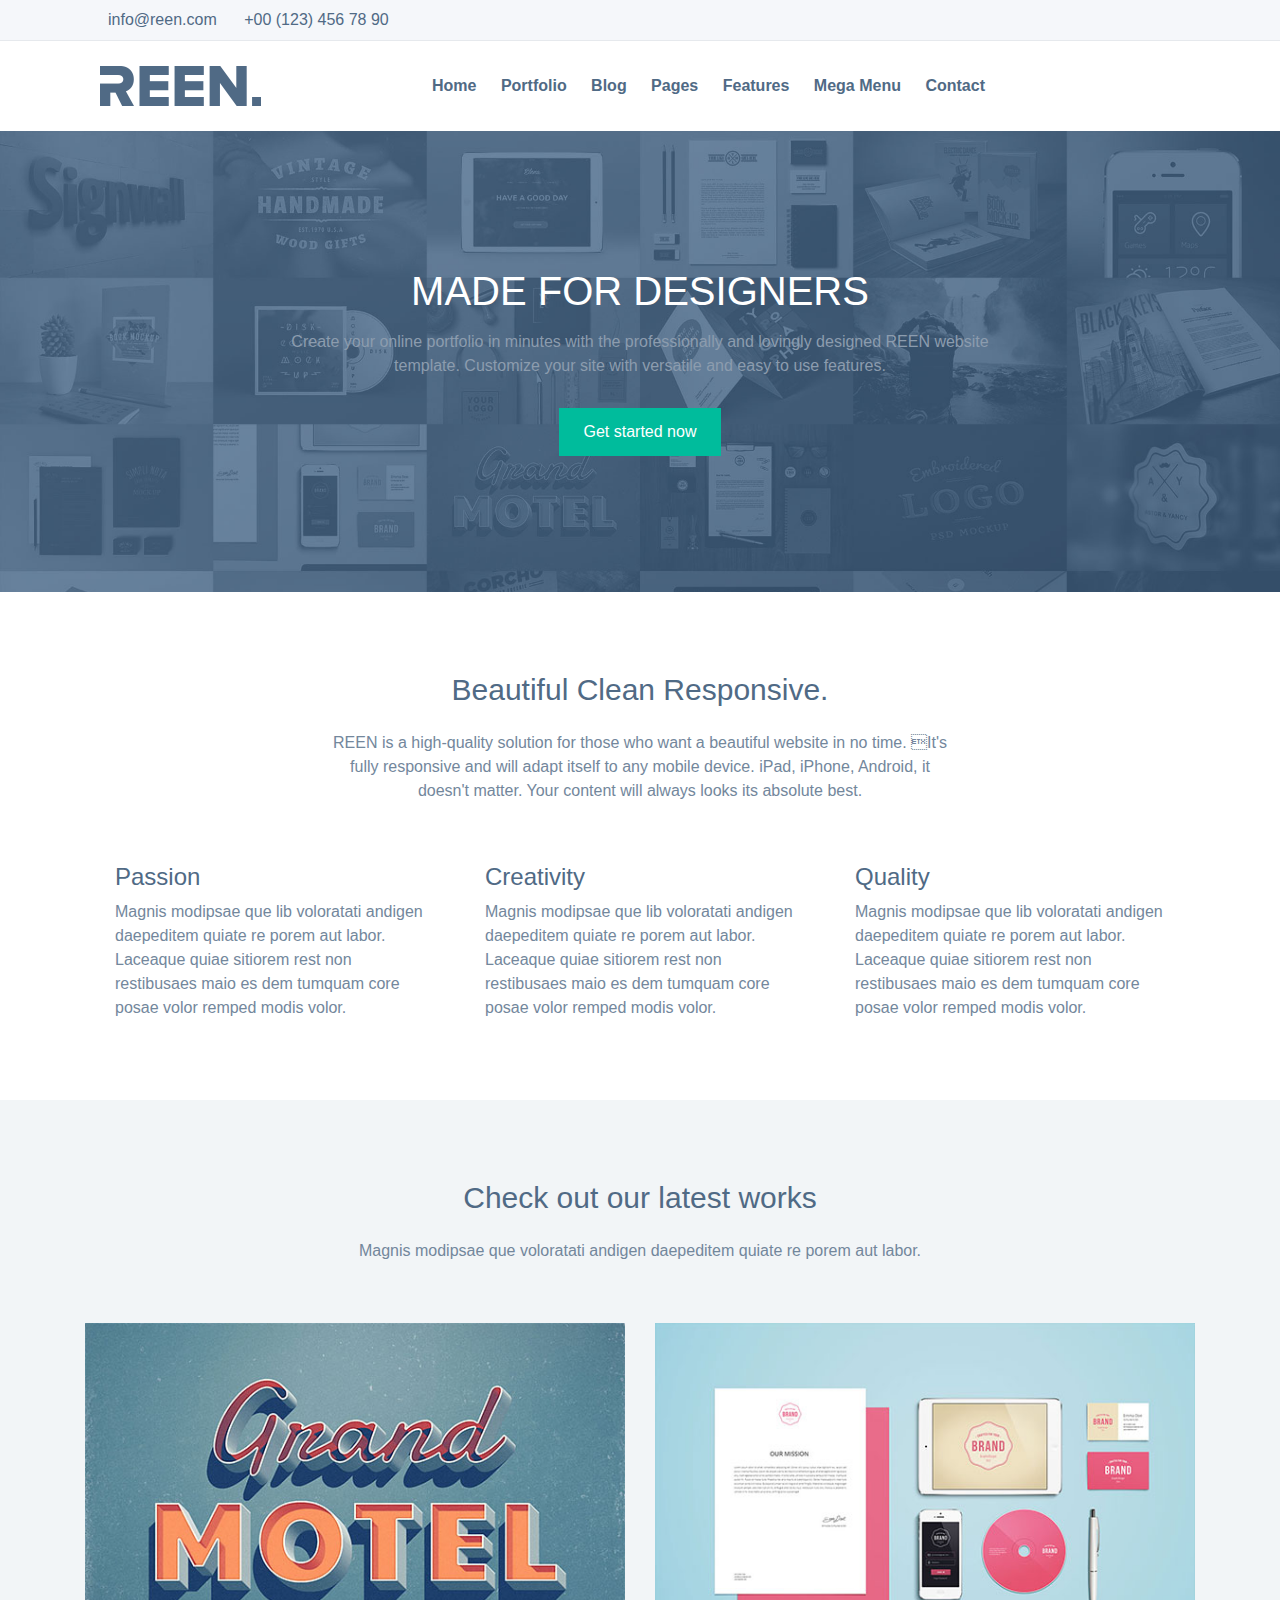
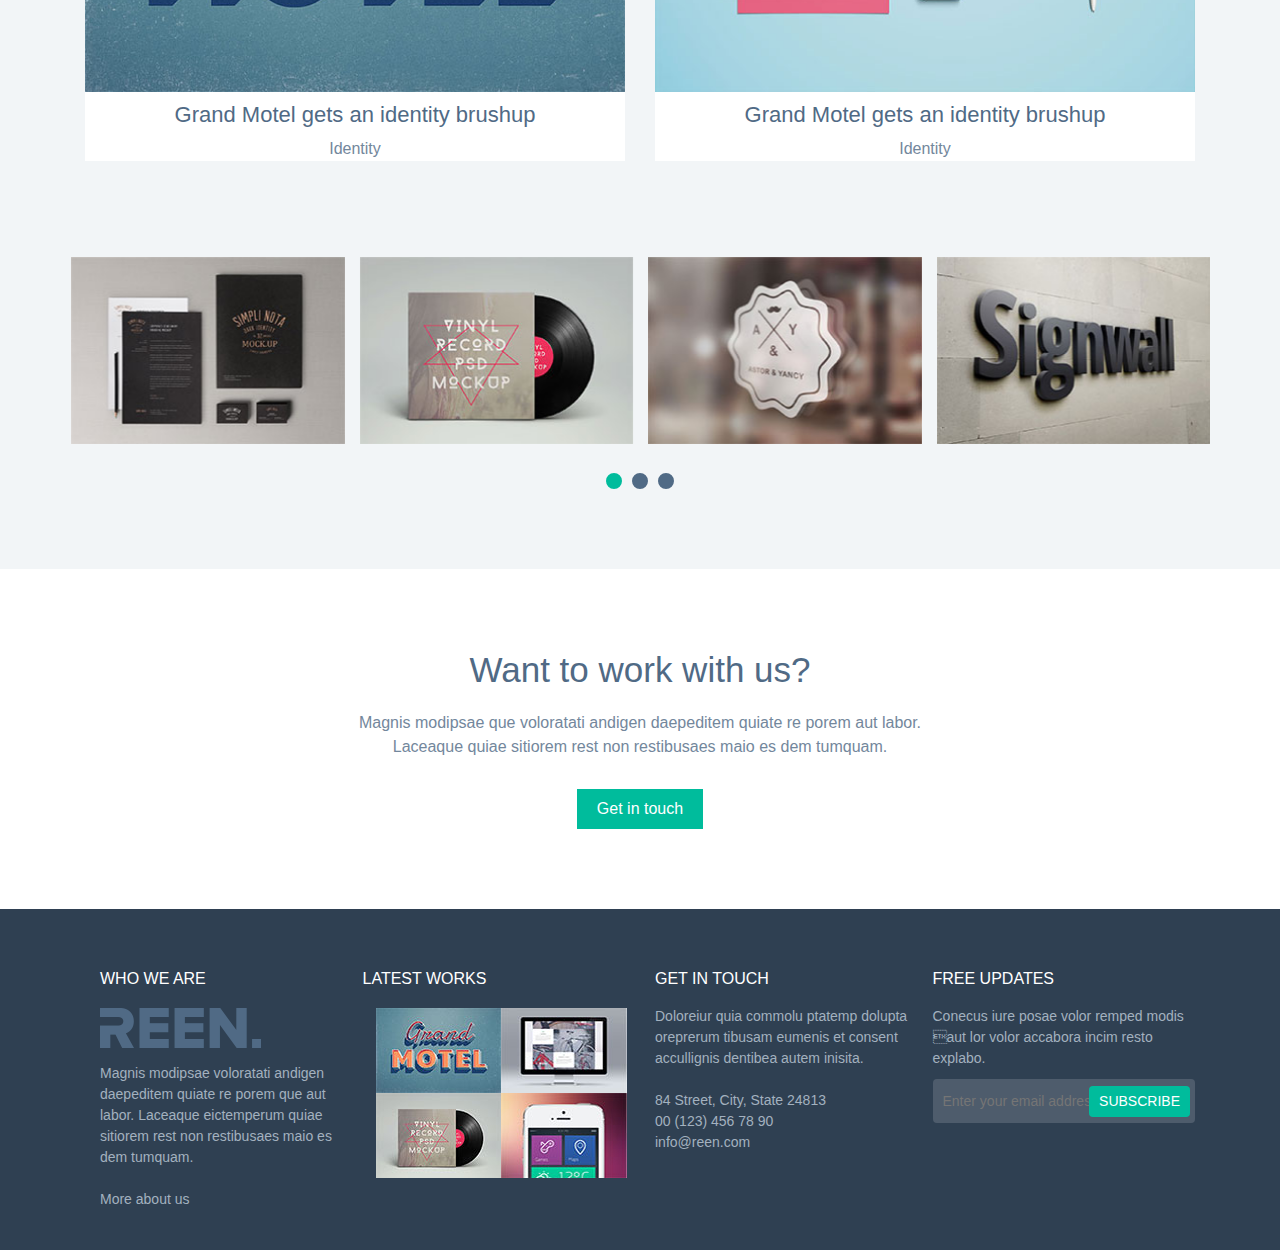
<file: workone.html>
<!DOCTYPE html>
<html lang="en">
<head>
    <meta charset="UTF-8">
    <meta http-equiv="X-UA-Compatible" content="IE=edge">
    <meta name="viewport" content="width=device-width, initial-scale=1.0">

    <!-- fontawesome -->
    <link rel="stylesheet" href="https://cdnjs.cloudflare.com/ajax/libs/font-awesome/5.15.3/css/all.min.css" integrity="sha512-iBBXm8fW90+nuLcSKlbmrPcLa0OT92xO1BIsZ+ywDWZCvqsWgccV3gFoRBv0z+8dLJgyAHIhR35VZc2oM/gI1w==" crossorigin="anonymous" />
    <!-- bootstrap css -->
    <link rel="stylesheet" href="https://maxcdn.bootstrapcdn.com/bootstrap/4.5.2/css/bootstrap.min.css">

    <!-- bootstrap js -->
    <!-- jQuery library -->
    <script src="https://ajax.googleapis.com/ajax/libs/jquery/3.5.1/jquery.min.js"></script>
    <!-- Popper JS -->
    <script src="https://cdnjs.cloudflare.com/ajax/libs/popper.js/1.16.0/umd/popper.min.js"></script>
    <!-- Latest compiled JavaScript -->
    <script src="https://maxcdn.bootstrapcdn.com/bootstrap/4.5.2/js/bootstrap.min.js"></script>

    <!-- custom js -->
    <script src="assets/js/mainsecond.js"></script>

    <!-- owl crousel -->
    <link rel="stylesheet" href="assets/css/owl.carousel.min.css">
    <script src="assets/js/owl.carousel.min.js"></script>

    <!-- custom css -->
    <link rel="stylesheet" href="assets/css/main.css">

    <title>Psd to Html(WP ACADEMY)</title>
</head>
<body>
    <header> <!-- header start -->
        <div class="container-fluid header px-0"> <!-- top menu start -->
            <div class="container">
                <div class="row top_menu ml-0 mr-0">
                    <div class="col-sm-6 text_content">
                        <i class="far fa-envelope"></i><span>info@reen.com</span>
                        <i class="fas fa-mobile-alt"></i><span>+00 (123) 456 78 90</span>
                    </div>
                    <div class="col-sm-6 social_icon">
                        <ul class="m-0">
                            <li><i class="fab fa-facebook-f"></i></li>
                            <li><i class="fab fa-google-plus-g"></i></li>
                            <li><i class="fab fa-twitter"></i></li>
                            <li><i class="fab fa-pinterest-p"></i></li>
                            <li><i class="fab fa-behance"></i></li>
                            <li><i class="fas fa-basketball-ball"></i></li>
                        </ul>
                    </div>
                </div>
            </div>
        </div>                                          <!-- top menu end -->
        <div class="container">                         <!-- main menu start -->
            <div class="row main_menu ml-0 mr-0">
                <div class="col-sm-3">
                    <div class="logo">
                        <img src="assets/img/logo.png" class="img-fluid" alt="logo-image">
                    </div>
                </div>
                <div class="col-sm-7">
                    <div class="navbar_menu">
                        <ul class="m-0">
                            <li><a href="#">Home</a></li>
                            <li><a href="#">Portfolio</a></li>
                            <li><a href="#">Blog</a></li>
                            <li><a href="#">Pages</a></li>
                            <li><a href="#">Features</a></li>
                            <li><a href="#">Mega Menu</a></li>
                            <li><a href="#">Contact</a></li>
                        </ul>
                    </div>
                </div>
                <div class="col-sm-2 search_box">
                    <i class="fas fa-search"></i>
                </div>
            </div>
        </div>                                             <!-- main menu end -->
    </header> <!-- header end -->
    
    <section> <!-- featured section start -->
        <div class="container-fluid px-0">
            <div class="row featured_box ml-0 mr-0">      <!-- featured box start -->
                <div class="col-sm-7 mx-auto">
                    <div class="featured_text">
                        <h1>Made for Designers</h1>
                        <p>Create your online portfolio in minutes with the professionally and lovingly designed REEN website template. Customize your site with versatile and easy to use features.</p>
                    </div>
                    <div class="featured_btn">
                        <a href="" class="btn">Get started now</a>
                    </div>
                </div>
            </div>                             <!-- featured box end -->
        </div>
    </section> <!-- featured section end -->

    <section class="service_section">   <!-- service section start -->
        <div class="container">
            <div class="row service_header">
                <div class="col-sm-7 mx-auto">
                    <h1>Beautiful Clean Responsive.</h1>
                    <p>REEN is a high-quality solution for those who want a beautiful website in no time. It's fully responsive and will adapt itself to any mobile device. iPad, iPhone, Android, it doesn't matter. Your content will always looks its absolute best.</p>
                </div>
            </div>
            <div class="row service_content ml-0 mr-0">
                <div class="col-sm-4 d-flex">
                    <div class="col_serviceicon">
                        <i class="far fa-heart"></i>
                    </div>
                    <div class="col_servicetext">  
                        <h2>Passion</h2>    
                        <p>Magnis modipsae que lib voloratati andigen daepeditem quiate re porem aut labor. Laceaque quiae sitiorem rest non restibusaes maio es dem tumquam core posae volor remped modis volor.</p>
                    </div>
                </div>
                <div class="col-sm-4 d-flex">
                    <div class="col_serviceicon">
                        <i class="far fa-lightbulb"></i>
                    </div>
                    <div class="col_servicetext">  
                        <h2>Creativity</h2>    
                        <p>Magnis modipsae que lib voloratati andigen daepeditem quiate re porem aut labor. Laceaque quiae sitiorem rest non restibusaes maio es dem tumquam core posae volor remped modis volor.</p>
                    </div>
                </div>
                <div class="col-sm-4 d-flex">
                    <div class="col_serviceicon">
                        <i class="far fa-star"></i>
                    </div>
                    <div class="col_servicetext">  
                        <h2>Quality</h2>    
                        <p>Magnis modipsae que lib voloratati andigen daepeditem quiate re porem aut labor. Laceaque quiae sitiorem rest non restibusaes maio es dem tumquam core posae volor remped modis volor.</p>
                    </div>
                </div>
            </div>
        </div>
    </section>                        <!-- service section end -->

    <section class="work_section">      <!--work section start -->
        <div class="container">
            <div class="row ml-0 mr-0 work_header">
                <div class="col-sm-12 mx-auto">
                    <h1>Check out our latest works</h1>
                    <p>Magnis modipsae que voloratati andigen daepeditem quiate re porem aut labor.</p>
                </div>                
            </div>
            <div class="row work_gallery">
                <div class="col-sm-6 mx-auto">
                    <img src="assets/img/post1.jpg" class="img-fluid" alt="post img">
                    <div class="img_discripition">
                        <h3>Grand Motel gets an identity brushup</h3>
                        <p>Identity</p>
                    </div>
                </div>
                <div class="col-sm-6 mx-auto">
                    <img src="assets/img/post2.jpg" class="img-fluid" alt="post img">
                    <div class="img_discripition">
                        <h3>Grand Motel gets an identity brushup</h3>
                        <p>Identity</p>
                    </div>
                </div>
            </div>
            <div class="row gallery">
                <div class="owl-carousel">
                    <div><img src="assets/img/img_item1.jpg" alt="gallerypic"></div>
                    <div><img src="assets/img/img_item2.jpg" alt="gallerypic"></div>
                    <div><img src="assets/img/img_item3.jpg" alt="gallerypic"></div>
                    <div><img src="assets/img/img_item4.jpg" alt="gallerypic"></div>
                    <div><img src="assets/img/img_item3.jpg" alt="gallerypic"></div>
                    <div><img src="assets/img/img_item4.jpg" alt="gallerypic"></div>
                    <div><img src="assets/img/img_item1.jpg" alt="gallerypic"></div>
                    <div><img src="assets/img/img_item2.jpg" alt="gallerypic"></div>
                    <div><img src="assets/img/img_item3.jpg" alt="gallerypic"></div>
                    <div><img src="assets/img/img_item4.jpg" alt="gallerypic"></div>
                    <!-- <div><img src="images/work_img1.jpg" alt="gallerypic"></div>
                    <div><img src="images/work_img1.jpg" alt="gallerypic"></div>
                    <div><img src="images/work_img1.jpg" alt="gallerypic"></div> -->
                  </div>
            </div>
        </div>        
    </section>                          <!--work section end -->

    <section class="contact_section">   <!--contact section start -->
        <div class="container">
            <div class="row ml-0 mr-0">     
                <div class="col-sm-7 mx-auto">
                    <div class="contact_text">
                        <h1>Want to work with us?</h1>
                        <p>Magnis modipsae que voloratati andigen daepeditem quiate re porem aut labor. Laceaque quiae sitiorem rest non restibusaes maio es dem tumquam.</p>
                    </div>
                    <div class="contact_btn">
                        <a href="" class="btn">Get in touch</a>
                    </div>
                </div>
            </div>   
        </div>
    </section>                          <!--contact section end -->

    <section class="footer_section">
        <footer>
            <div class="container">
                <div class="row ml-0 mr-0 ">
                    <div class="col-sm-3 who_we_are">
                        <h4>Who we are</h4>
                        <div class="img_box">
                            <img src="assets/img/logo.png" class="img-fluid" alt="Responsive image">
                        </div>
                        <p>
                            Magnis modipsae voloratati andigen daepeditem quiate re porem que aut labor. Laceaque eictemperum quiae sitiorem rest non restibusaes maio es dem tumquam. <br><br>
                            More about us <i class="fas fa-arrow-right"></i></p>
                    </div>
                    <div class="col-sm-3 latest_work px-0">
                        <h4>Latest works</h4>
                        <div class="image_wrapper">
                            <div class="img_box">
                                <img src="assets/img/work_img1.jpg" class="img-fluid" alt="work img1 image">
                            </div>
                            <div class="img_box">
                                <img src="assets/img/work_img2.jpg" class="img-fluid" alt="work img2 image">
                            </div>
                            <div class="img_box">
                                <img src="assets/img/work_img3.jpg" class="img-fluid" alt="work img3 image">
                            </div>
                            <div class="img_box">
                                <img src="assets/img/work_img4.jpg" class="img-fluid" alt="work img4 image">
                            </div>
                        </div>
                    </div>
                    <div class="col-sm-3 get_in_touch pr-0">
                        <h4>Get in touch</h4>
                        <p>Doloreiur quia commolu ptatemp dolupta oreprerum tibusam eumenis et consent accullignis dentibea autem inisita. <br><br>
                            <i class="fas fa-map-marker-alt"></i> 84 Street, City, State 24813 <br>
                            <i class="fas fa-mobile-alt"></i> 00 (123) 456 78 90 <br>
                            <i class="far fa-envelope"></i> info@reen.com 
                        </p>
                    </div>
                    <div class="col-sm-3 free_updates pr-0">
                        <h4>Free updates</h4>
                        <p>Conecus iure posae volor remped modis aut lor volor accabora incim resto explabo.</p>
                        <div class="input_box">
                            <input type="text" placeholder="Enter your email address">
                            <button>SUBSCRIBE</button>
                        </div>
                    </div>
                </div>
            </div>
        </footer>
    </section>

</body>
</html>
</file>
<file: assets/css/main.css>
*{
    padding: 0;
    margin: 0;
    box-sizing: border-box;
}

/* 1- Header Menus----------
------------------- */
.header{
    background-color: #f5f7fa; 
    border-bottom: 1px solid #e6e9ed;
}

.header .top_menu {
    height: 40px;
    line-height: 40px;
    color: #506a85;
    /* background-color: #f5f7fa; */
    /* border-bottom: 1px solid #e6e9ed; */
}

.text_content i{
    display: inline-block;
    padding-right: 8px;
}
.text_content span{
    display: inline-block;
    padding-right:15px;
}

.social_icon ul {
    list-style: none;
    display: block;
    width: 100%;
    text-align: right;
}

.social_icon ul li {
    display: inline-block;
    margin: 0 10px;
    /* color: #506a85; */
}

.main_menu{
    padding: 25px 0;
    color: #506a85;
}

.main_menu .navbar_menu ul{ 
    list-style: none;
    display: block;
    width: 100%;
    height: 40px;
    line-height: 40px;
    text-align: right;
}

.main_menu .navbar_menu ul li{
    display: inline-block;
    margin: 0 10px;
    font-weight: bold;
}

.main_menu .navbar_menu ul li a{
    text-decoration: none;
    color: #506a85;
}

.main_menu .search_box{
    height: 40px;
    line-height: 40px;
    text-align: right;
}

.main_menu .search_box i{
    display: inline-block;
    padding-right: 35px;
}

/* 2- Header FeaturedBox----------
------------------- */
.featured_box{
    background: url(../img/banner1.jpg) no-repeat;
    background-size: cover;
    text-align: center;
    padding: 136px 0;
}


.featured_box .featured_text h1{
    text-transform: uppercase;
    font-size: 40px;
    color: #fff;
    margin: 0;
    padding-bottom: 15px;

}

.featured_box .featured_text p{
    font-size: 16px;
    color: #8c9cae; 
    margin: 0;
    padding-bottom: 30px;

}

.featured_box .featured_btn a{
    color: #fff;
    background-color: #00bc9c;
    font-size: 16px;
    margin: 0;
    padding: 12px 25px;
    border-radius: 0;
    border: none;
    outline: none;
    cursor: pointer !important;
}

/* 3- FeaturedBox----------
------------------- */
.service_section{
padding: 80px 0;
}

.service_section .service_content {
    padding-top: 30px;
}

.service_section .service_header{
    text-align: center; 

}

.service_section .service_header h1{
    font-size: 30px;
    color:#506a85; 
    padding-bottom: 23px;
    margin: 0;
}

.service_section .service_header p{
    font-size: 16px;
    color:#73879c;
    padding-bottom: 30px;
    margin: 0;
}

.service_section .service_content .col_serviceicon{
    text-align: right;
    padding-right: 5px;
}

.service_section .service_content .col_serviceicon i{
    padding: 0;
    margin: 0;
    font-size: 40px;    
    color: #00bc9c;
}

.service_section .service_content .col_servicetext{
    font-size: 24px;
    color:#506a85; 
    padding: 0 10px;
}

.service_section .service_content .col_servicetext h2{
    font-size: 24px;
    color:#506a85; 
    margin: 0;
    padding-bottom: 8px;

}

.service_section .service_content .col_servicetext p{
    font-size: 16px;
    color:#73879c;
    margin: 0;
}

/* 4- Service Section----------
------------------- */

.work_section{
    padding: 80px 0;
    background-color: #f2f5f7;
}
.work_section .work_header .col-sm-12{
    text-align: center; 

}

.work_section .work_header .col-sm-12 h1{
    font-size: 30px;
    color:#506a85; 
    padding-bottom: 23px;
    margin: 0;
}

.work_section .work_header .col-sm-12 p{
    font-size: 16px;
    color:#73879c;
    padding-bottom: 30px;
    margin: 0;
}

.work_section .work_gallery{
    padding-top: 30px;
}

.work_section .work_gallery .img_discripition {
    background-color: #ffffff;
    text-align: center;
    padding: 10px 0 0px 0;
}
.work_section .work_gallery .img_discripition h3 {
    font-size: 22px;
    color: #506a85;
}

.work_section .work_gallery .img_discripition p{
    font-size: 16px;
    color:#73879c;
}

.work_section .gallery{
    padding-top: 80px;
}

.owl-dots{
    text-align: center;
    padding-top: 20px;
}

.owl-dots button{
    display: inline-block;
    border: 8px solid #506a85 !important;
    border-radius: 50%;
    margin: 0 5px;
    outline: none;
}
.owl-dots button.active{
 border-color: #00bc9c !important;
}

/* 5- Work Section ----------
------------------- */


.contact_section{
    padding: 80px 0;
    text-align: center;
}

.contact_section .contact_text h1{
    font-size: 35px;
    color: #506a85;
    margin: 0;
    padding-bottom: 20px;

}

.contact_section .contact_text p{
    font-size: 16px;
    color:#73879c;
    margin: 0;
    padding-bottom: 30px;

}

.contact_section .contact_btn a{
    color: #fff;
    background-color: #00bc9c;
    font-size: 16px;
    margin: 0;
    padding: 8px 20px;
    border-radius: 0;
    border: none;
    outline: none;
    cursor: pointer !important;
}

/* 6- Contact Section ----------
------------------- */

.footer_section{
    background-color: #2f4052;
    padding: 60px 0 40px 0;
}

.footer_section .who_we_are{
    /* padding: 60px 0 40px 0; */
}

.footer_section .who_we_are h4{
    margin: 0;
    font-size: 16px;
    text-transform: uppercase;
    color: #ffffff;
    padding-bottom: 20px;
}

.footer_section .who_we_are p{
    margin: 0;
    font-size: 14px;
    color: #a3b1bf;
    padding-top: 15px;
}

.footer_section .who_we_are p i{
    font-size: 12px;
    padding-left: 15px;
}

.footer_section .latest_work h4{
    margin: 0;
    font-size: 16px;
    text-transform: uppercase;
    color: #ffffff;
    padding-bottom: 20px;
}

.footer_section .latest_work .image_wrapper{
    display: flex;
    flex-flow: wrap;
    justify-content: center;
    align-content: center;
}

.footer_section .get_in_touch h4{
    margin: 0;
    font-size: 16px;
    text-transform: uppercase;
    color: #ffffff;
    padding-bottom: 10px;
}

.footer_section .get_in_touch p{
    margin: 0;
    font-size: 14px;
    color: #a3b1bf;
    padding-top: 8px;
}

.footer_section .free_updates h4{
    margin: 0;
    font-size: 16px;
    text-transform: uppercase;
    color: #ffffff;
    padding-bottom: 10px;
}

.footer_section .free_updates p{
    margin: 0;
    font-size: 14px;
    color: #a3b1bf;
    padding-top: 8px;
    /* color: #4e5c6c; */
}

.footer_section .input_box{
    padding-top: 10px;
    position: relative;
}

.footer_section .input_box input{
    width: 100%;
    background-color: #4e5c6c;
    color: #828e99;
    padding: 10px;
    border: none;
    outline: none;
    border-radius: 4px;
}

.footer_section .input_box input::placeholder{
    font-size: 14px;
}

.footer_section .input_box button{
    color: #fff;
    background-color: #00bc9c;
    font-size: 14px;
    margin: 0;
    padding: 5px 10px;
    border-radius: 4px;
    border: none;
    outline: none;
    cursor: pointer !important;
    position: absolute;
    right: 5px;
    top: 17px;
}

/* 7- Footer Section ----------
------------------- */
</file>
